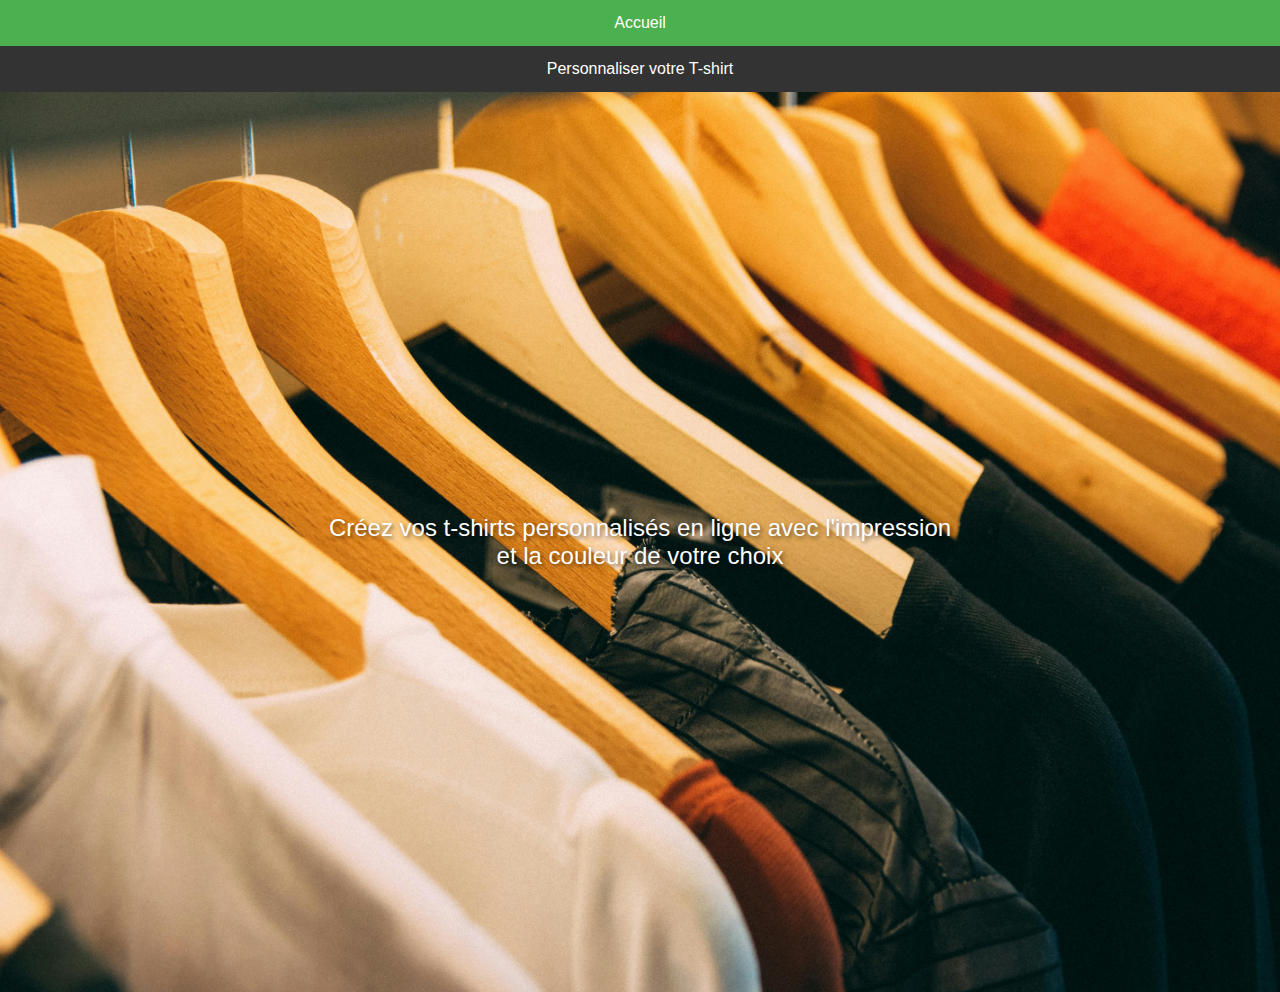
<file: index.html>
<!DOCTYPE html>
<html lang="fr">
<head>
  <meta charset="UTF-8">
  <meta name="viewport" content="width=device-width, initial-scale=1.0">
  <title>Accueil - T-shirts personnalisés</title>
  <link rel="stylesheet" href="styles1.css">
</head>
<body>
  <nav>
    <ul>
      <li><a href="#" class="active">Accueil</a></li>
      <li><a href="personnaliser.html">Personnaliser votre T-shirt</a></li>
    </ul>
  </nav>
  <div class="slideshow-container">
    <div class="slides fade">
      <img src="home2.jpg" alt="T-shirt personnalisé 1">
      <div class="title">Créez vos t-shirts personnalisés en ligne avec l'impression et la couleur de votre choix</div>
    </div>
    <div class="slides fade">
      <img src="home1.jpg" alt="T-shirt personnalisé 2">
      <div class="title"Tee-shirts personnalisés pour hommes, femmes et enfants.</div>
    </div>
  </div>
  <button class="btn">Commandez maintenant</button>
  <script src="script2.js"></script>
</body>
</html>
</file>
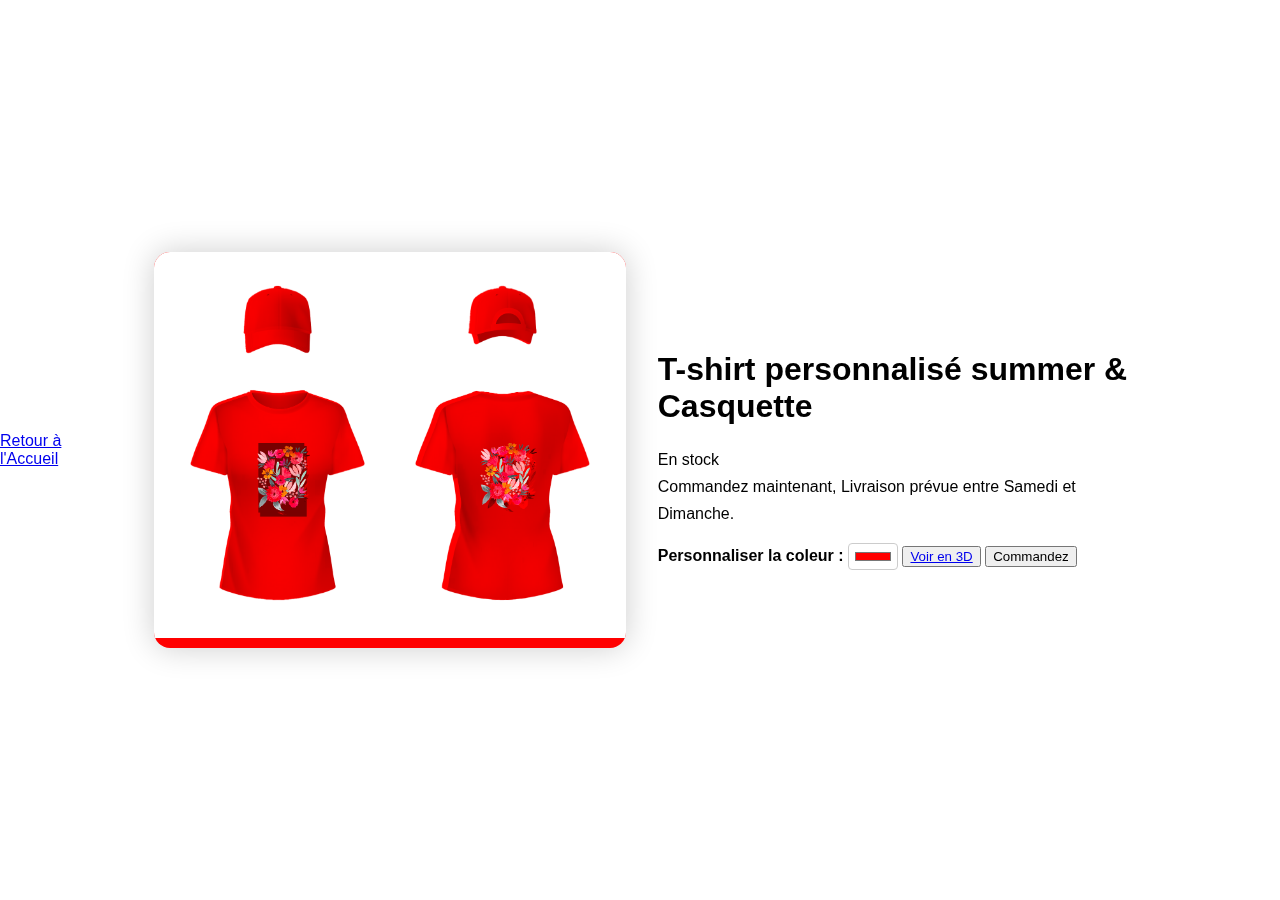
<file: personnaliser.html>
<!DOCTYPE html>
<html lang="en">
<head>
    <meta charset="UTF-8">
    <meta name="viewport" content="width=device-width, initial-scale=1.0">
    <title>Tshirt</title>
    <link rel="stylesheet" href="styles.css">
</head>
<body>
    <div><a href="../index.html">Retour à l'Accueil</a></div>
    <div class="product">
        <img src="1a.png" class="img-1"/>
        <img src="1b.png" class="img-2"/>
        <div class="color"></div>
    </div>
    <div>
        <h1>T-shirt personnalisé summer & Casquette</h1>
        <p>
            En stock <br> 
            Commandez maintenant, Livraison prévue entre Samedi et Dimanche.
        </p>
        <b>Personnaliser la coleur : </b>
        <input type="color" class="color-input" value="#ff0000" />
        <button><a href="3d.html">Voir en 3D</a></button>
        <button>Commandez</button>
    </div>
    <script src="script.js"></script>
</body>
</html>
</file>
<file: styles1.css>
body {
    font-family: Arial, sans-serif;
    margin: 0;
    padding: 0;
  }
  
  nav {
    background-color: #333;
  }
  
  nav ul {
    list-style-type: none;
    margin: 0;
    padding: 0;
  }
  
  nav ul li {
    display: inline;
  }
  
  nav ul li a {
    display: block;
    color: white;
    text-align: center;
    padding: 14px 16px;
    text-decoration: none;
  }
  
  nav ul li a:hover {
    background-color: #555;
  }
  
  nav ul li a.active {
    background-color: #4CAF50;
  }
  
  .slideshow-container {
    position: relative;
    width: 100%;
    height: 100vh; /* 100% de la hauteur de la fenêtre visible */
    overflow: hidden;
  }
  
  .slides {
    display: block;
    width: 100%;
    height: 100%;
    text-align: center;
  }
  
  .slides img {
    width: 100%;
    height: 100%;
    object-fit: cover; /* Pour que l'image remplisse complètement le conteneur */
  }
  
  .title {
    position: absolute;
    top: 50%;
    left: 50%;
    transform: translate(-50%, -50%);
    color: white;
    font-size: 24px;
    text-shadow: 2px 2px 4px rgba(0, 0, 0, 0.5);
  }
  
  .btn {
    display: block;
    margin: 20px auto;
    padding: 10px 20px;
    font-size: 16px;
    background-color: #4CAF50;
    color: white;
    border: none;
    cursor: pointer;
    border-radius: 5px;
  }
  
  .btn:hover {
    background-color: #45a049;
  }
</file>
<file: styles.css>
body{
    margin: 0;
    font-family: Arial, Helvetica, sans-serif;
    min-height: 100vh;
    display: flex;
    justify-content: center;
    align-items: center;
    gap: 2em;
    padding: 0;
}

.product{
    position: relative;
    box-shadow: 0 0 2em rgba(0,0,0,0.2);
    border-radius: 1em;
    overflow: hidden;
}
.img-1{
    width: 30em;
    z-index: 0;
}
.img-2{
    position: absolute;
    top: 0;
    left: 0;
    width: 100%;
    z-index: 2;
}
p {
    max-width: 30em;
    line-height: 27px;
}
.color{
    background: red;
    position: absolute;
    top: 0;
    left: 0;
    width: 100%;
    height: 100%;
    z-index: 1;
    mix-blend-mode: multiply;
}
.color-input{
    background: #fff;
    border: 1px #ccc solid;
    border-radius: 4px;
    padding: 0.3em;
}
body {
  font-family: Arial, sans-serif;
}

.slideshow-container {
  position: relative;
  max-width: 1000px;
  margin: 0 auto;
}

.slides {
  display: none;
}

.slides img {
  width: 100%;
  height: auto;
}

.btn {
  display: block;
  margin: 20px auto;
  padding: 10px 20px;
  font-size: 16px;
  background-color: #4CAF50;
  color: white;
  border: none;
  cursor: pointer;
  border-radius: 5px;
}

.btn:hover {
  background-color: #45a049;
}
</file>
